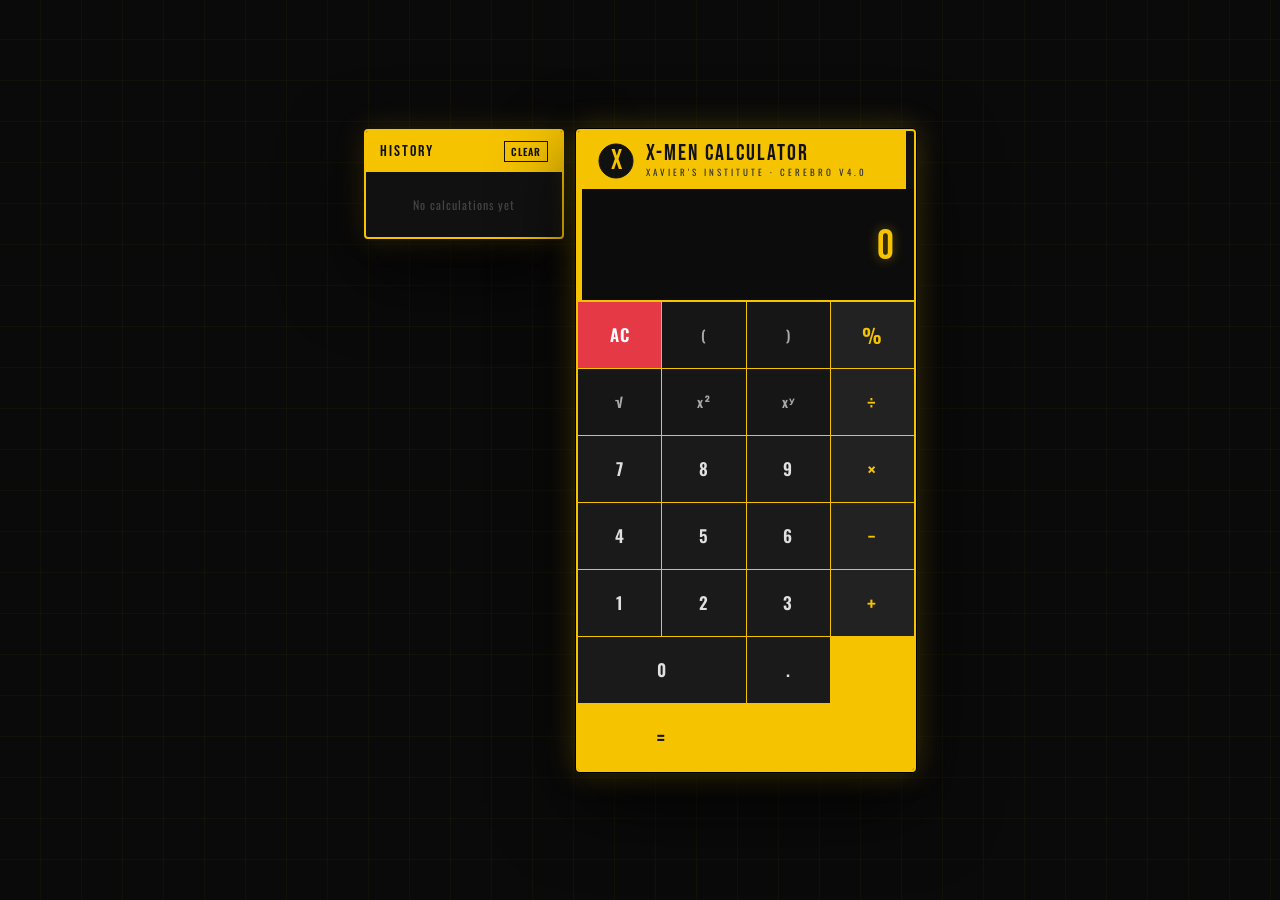
<file: calculator/static/index.html>
<!DOCTYPE html>
<html lang="en">
<head>
  <meta charset="UTF-8" />
  <meta name="viewport" content="width=device-width, initial-scale=1.0" />
  <title>X-Men Calculator</title>
  <style>
    @import url('https://fonts.googleapis.com/css2?family=Bebas+Neue&family=Oswald:wght@400;600&display=swap');

    *, *::before, *::after { box-sizing: border-box; margin: 0; padding: 0; }

    body {
      display: flex;
      justify-content: center;
      align-items: center;
      min-height: 100vh;
      background: #0a0a0a;
      font-family: 'Oswald', sans-serif;
      background-image:
        repeating-linear-gradient(0deg, transparent, transparent 40px, rgba(255,205,0,0.03) 40px, rgba(255,205,0,0.03) 41px),
        repeating-linear-gradient(90deg, transparent, transparent 40px, rgba(255,205,0,0.03) 40px, rgba(255,205,0,0.03) 41px);
    }

    .wrapper {
      display: flex;
      align-items: flex-start;
      gap: 12px;
    }

    .history {
      width: 200px;
      background: #111;
      border: 2px solid #f5c300;
      border-radius: 4px;
      overflow: hidden;
      box-shadow: 0 0 30px rgba(245,195,0,0.15), 0 30px 80px rgba(0,0,0,0.8);
      max-height: 580px;
      display: flex;
      flex-direction: column;
    }

    .history-header {
      background: #f5c300;
      padding: 10px 14px;
      display: flex;
      justify-content: space-between;
      align-items: center;
    }

    .history-header span {
      font-family: 'Bebas Neue', sans-serif;
      font-size: 16px;
      color: #111;
      letter-spacing: 2px;
    }

    .history-clear {
      background: none;
      border: 1px solid #111;
      color: #111;
      font-family: 'Oswald', sans-serif;
      font-size: 10px;
      font-weight: 600;
      padding: 2px 6px;
      cursor: pointer;
      letter-spacing: 1px;
      height: auto;
    }
    .history-clear:hover::after { background: none; }
    .history-clear:active { transform: none; }

    .history-list {
      overflow-y: auto;
      flex: 1;
    }

    .history-list::-webkit-scrollbar { width: 4px; }
    .history-list::-webkit-scrollbar-track { background: #111; }
    .history-list::-webkit-scrollbar-thumb { background: #f5c300; }

    .history-item {
      padding: 10px 14px;
      border-bottom: 1px solid #1e1e1e;
      cursor: pointer;
      transition: background 0.1s;
    }
    .history-item:hover { background: #1a1a1a; }

    .history-expr {
      color: #888;
      font-size: 11px;
      letter-spacing: 1px;
      word-break: break-all;
    }

    .history-result {
      color: #f5c300;
      font-family: 'Bebas Neue', sans-serif;
      font-size: 20px;
      letter-spacing: 1px;
      word-break: break-all;
    }

    .history-empty {
      color: #444;
      font-size: 12px;
      text-align: center;
      padding: 24px 14px;
      letter-spacing: 1px;
    }

    .calc {
      background: #111;
      border: 2px solid #f5c300;
      border-radius: 4px;
      padding: 0;
      width: 340px;
      box-shadow:
        0 0 0 1px #000,
        0 0 30px rgba(245,195,0,0.25),
        0 30px 80px rgba(0,0,0,0.8);
      overflow: hidden;
    }

    /* Header */
    .header {
      background: #f5c300;
      padding: 12px 20px 10px;
      display: flex;
      align-items: center;
      gap: 12px;
      position: relative;
    }
    .x-logo {
      width: 36px;
      height: 36px;
      flex-shrink: 0;
    }
    .header-text {
      display: flex;
      flex-direction: column;
    }
    .header-title {
      font-family: 'Bebas Neue', sans-serif;
      font-size: 22px;
      color: #111;
      letter-spacing: 2px;
      line-height: 1;
    }
    .header-sub {
      font-size: 9px;
      color: #333;
      letter-spacing: 3px;
      text-transform: uppercase;
    }
    .header-stripe {
      position: absolute;
      right: 0; top: 0; bottom: 0;
      width: 8px;
      background: #111;
    }

    /* Display */
    #display {
      background: #0c0c0c;
      border-bottom: 2px solid #f5c300;
      padding: 14px 18px 12px;
      text-align: right;
      position: relative;
    }
    #display::before {
      content: '';
      position: absolute;
      left: 0; top: 0; bottom: 0;
      width: 4px;
      background: #f5c300;
    }
    #expression {
      color: #888;
      font-size: 13px;
      min-height: 18px;
      word-break: break-all;
      letter-spacing: 1px;
    }
    #result {
      color: #f5c300;
      font-family: 'Bebas Neue', sans-serif;
      font-size: 42px;
      letter-spacing: 2px;
      min-height: 48px;
      word-break: break-all;
      text-shadow: 0 0 12px rgba(245,195,0,0.4);
    }
    #error {
      color: #e63946;
      font-size: 12px;
      min-height: 16px;
      letter-spacing: 1px;
    }

    /* Button grid */
    .grid {
      display: grid;
      grid-template-columns: repeat(4, 1fr);
      gap: 1px;
      background: #f5c300;
      border-top: none;
    }

    button {
      border: none;
      font-family: 'Oswald', sans-serif;
      font-size: 17px;
      font-weight: 600;
      height: 66px;
      cursor: pointer;
      letter-spacing: 1px;
      transition: filter 0.08s, transform 0.06s;
      position: relative;
      overflow: hidden;
    }
    button::after {
      content: '';
      position: absolute;
      inset: 0;
      background: rgba(255,255,255,0);
      transition: background 0.1s;
    }
    button:hover::after  { background: rgba(255,255,255,0.06); }
    button:active::after { background: rgba(255,255,255,0.15); }
    button:active { transform: scale(0.96); }

    .btn-num {
      background: #1a1a1a;
      color: #e0e0e0;
    }
    .btn-op {
      background: #222;
      color: #f5c300;
      font-size: 20px;
    }
    .btn-fn {
      background: #161616;
      color: #aaa;
      font-size: 14px;
    }
    .btn-eq {
      background: #f5c300;
      color: #111;
      grid-column: span 2;
      font-size: 22px;
      letter-spacing: 2px;
    }
    .btn-eq:hover::after { background: rgba(0,0,0,0.1); }
    .btn-clr {
      background: #e63946;
      color: #fff;
    }
    .btn-zero { grid-column: span 2; }
  </style>
</head>
<body>
<div class="wrapper">
<div class="history">
  <div class="history-header">
    <span>History</span>
    <button class="history-clear" onclick="clearHistory()">CLEAR</button>
  </div>
  <div class="history-list" id="historyList">
    <div class="history-empty" id="historyEmpty">No calculations yet</div>
  </div>
</div>
<div class="calc">
  <div class="header">
    <!-- X logo SVG -->
    <svg class="x-logo" viewBox="0 0 36 36" fill="none" xmlns="http://www.w3.org/2000/svg">
      <ellipse cx="18" cy="18" rx="17" ry="17" fill="#111" stroke="#111" stroke-width="1"/>
      <text x="18" y="26" text-anchor="middle" font-family="'Bebas Neue', sans-serif" font-size="28" fill="#f5c300" letter-spacing="-1">X</text>
    </svg>
    <div class="header-text">
      <div class="header-title">X-Men Calculator</div>
      <div class="header-sub">Xavier's Institute · Cerebro v4.0</div>
    </div>
    <div class="header-stripe"></div>
  </div>

  <div id="display">
    <div id="expression"></div>
    <div id="result">0</div>
    <div id="error"></div>
  </div>

  <div class="grid">
    <button class="btn-clr"               onclick="clear_all()">AC</button>
    <button class="btn-fn"                onclick="append('(')">(</button>
    <button class="btn-fn"                onclick="append(')')">)</button>
    <button class="btn-op"                onclick="append('%')">%</button>

    <button class="btn-fn"                onclick="append('sqrt(')">√</button>
    <button class="btn-fn"                onclick="append('**2')">x²</button>
    <button class="btn-fn"                onclick="append('**')">xʸ</button>
    <button class="btn-op"                onclick="append('/')">÷</button>

    <button class="btn-num"               onclick="append('7')">7</button>
    <button class="btn-num"               onclick="append('8')">8</button>
    <button class="btn-num"               onclick="append('9')">9</button>
    <button class="btn-op"                onclick="append('*')">×</button>

    <button class="btn-num"               onclick="append('4')">4</button>
    <button class="btn-num"               onclick="append('5')">5</button>
    <button class="btn-num"               onclick="append('6')">6</button>
    <button class="btn-op"                onclick="append('-')">−</button>

    <button class="btn-num"               onclick="append('1')">1</button>
    <button class="btn-num"               onclick="append('2')">2</button>
    <button class="btn-num"               onclick="append('3')">3</button>
    <button class="btn-op"                onclick="append('+')">+</button>

    <button class="btn-num btn-zero"      onclick="append('0')">0</button>
    <button class="btn-num"               onclick="append('.')">.</button>
    <button class="btn-eq"                onclick="calculate()">=</button>
  </div>
</div>
</div>

<script>
  let expr = '';
  const MAX_HISTORY = 20;

  function getHistory() {
    return JSON.parse(localStorage.getItem('calcHistory') || '[]');
  }

  function saveHistory(history) {
    localStorage.setItem('calcHistory', JSON.stringify(history));
  }

  function addToHistory(expression, result) {
    const history = getHistory();
    history.unshift({ expression, result });
    if (history.length > MAX_HISTORY) history.pop();
    saveHistory(history);
    renderHistory();
  }

  function renderHistory() {
    const history = getHistory();
    const list = document.getElementById('historyList');
    const empty = document.getElementById('historyEmpty');
    const items = list.querySelectorAll('.history-item');
    items.forEach(i => i.remove());

    if (history.length === 0) {
      empty.style.display = 'block';
      return;
    }
    empty.style.display = 'none';
    history.forEach(({ expression, result }) => {
      const item = document.createElement('div');
      item.className = 'history-item';
      item.innerHTML = `<div class="history-expr">${expression}</div><div class="history-result">${result}</div>`;
      item.onclick = () => {
        expr = expression;
        document.getElementById('expression').textContent = expr;
        document.getElementById('result').textContent = result;
        document.getElementById('error').textContent = '';
      };
      list.appendChild(item);
    });
  }

  function clearHistory() {
    localStorage.removeItem('calcHistory');
    renderHistory();
  }

  function append(val) {
    expr += val;
    document.getElementById('expression').textContent = expr;
    document.getElementById('error').textContent = '';
  }

  function clear_all() {
    expr = '';
    document.getElementById('expression').textContent = '';
    document.getElementById('result').textContent = '0';
    document.getElementById('error').textContent = '';
  }

  async function calculate() {
    if (!expr) return;
    try {
      const res = await fetch('/api/calc', {
        method: 'POST',
        headers: { 'Content-Type': 'application/json' },
        body: JSON.stringify({ expression: expr })
      });
      const data = await res.json();
      if (data.error) {
        document.getElementById('error').textContent = data.error;
        document.getElementById('result').textContent = '';
      } else {
        document.getElementById('result').textContent = data.result;
        document.getElementById('error').textContent = '';
        addToHistory(expr, data.result);
        expr = String(data.result);
      }
    } catch {
      document.getElementById('error').textContent = 'Network error';
    }
  }

  document.addEventListener('keydown', e => {
    if (e.key === 'Enter') calculate();
    else if (e.key === 'Backspace') { expr = expr.slice(0, -1); document.getElementById('expression').textContent = expr; }
    else if (e.key === 'Escape') clear_all();
    else if ('0123456789+-*/.()%'.includes(e.key)) append(e.key);
  });

  renderHistory();
</script>
</body>
</html>
</file>
